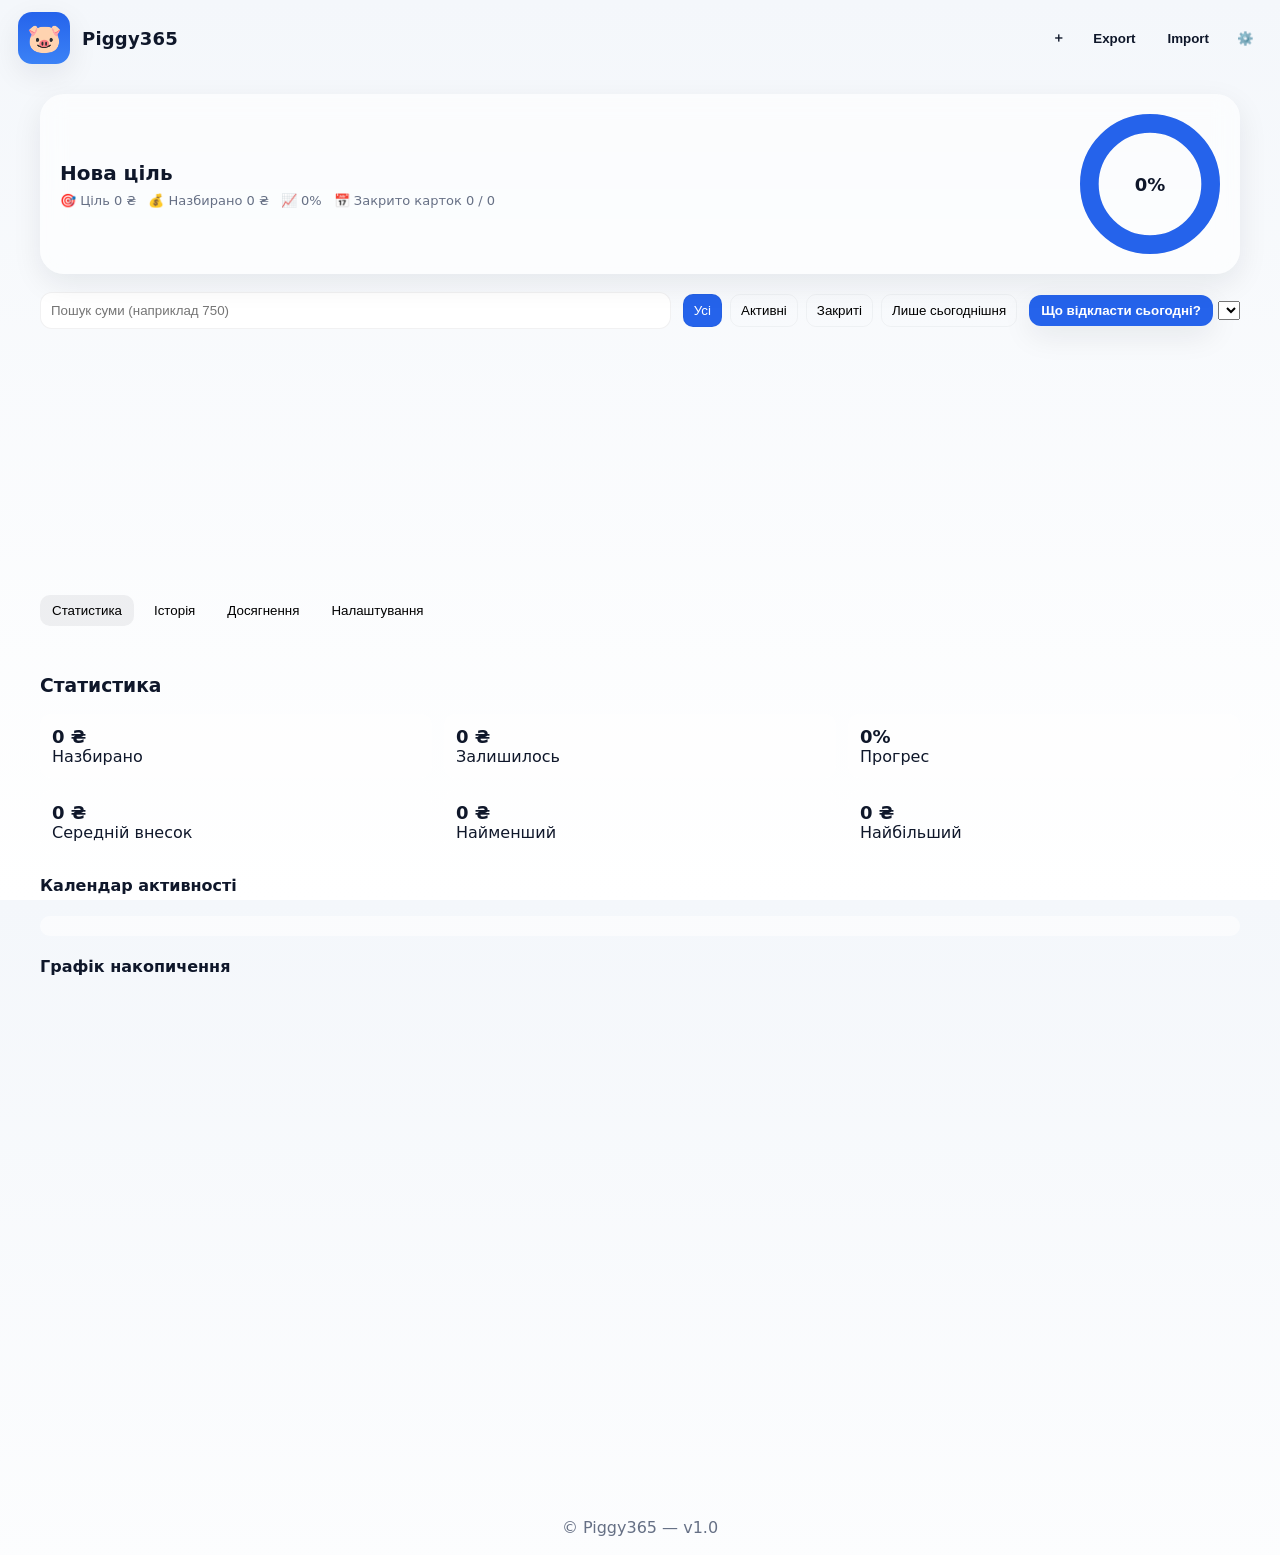
<file: index.html>
<!doctype html>
<html lang="uk">
<head>
  <meta charset="utf-8" />
  <meta name="viewport" content="width=device-width,initial-scale=1,viewport-fit=cover" />
  <meta name="theme-color" content="#2563EB" id="meta-theme-color" />
  <title>Piggy365 — накопичення грошей</title>
  <link rel="icon" href="data:image/svg+xml;utf8,<?xml version='1.0' encoding='utf-8'?><svg xmlns='http://www.w3.org/2000/svg' width='64' height='64' viewBox='0 0 64 64'><rect width='64' height='64' rx='12' fill='%232563EB'/><text x='50%' y='56%' dominant-baseline='middle' text-anchor='middle' font-size='30' font-family='Arial' fill='%23fff'>🐷</text></svg>">
  <meta name="apple-mobile-web-app-capable" content="yes" />
  <meta name="apple-mobile-web-app-title" content="Piggy365" />
  <meta name="apple-mobile-web-app-status-bar-style" content="default" />
  <style>
:root{
  --accent:#2563EB;
  --success:#22C55E;
  --danger:#EF4444;
  --warning:#F59E0B;
  --glass-bg: rgba(255,255,255,0.6);
  --glass-blur: 12px;
  --card-radius:24px;
  --shadow: 0 10px 30px rgba(16,24,40,0.08);
  --gap:20px;
  --text:#0f172a;
  --muted:#667085;
  --bg:linear-gradient(180deg,#f4f7fb 0%, #ffffff 100%);
  --card-height:60px;
}
body.theme-dark{
  --glass-bg: rgba(18,23,31,0.36);
  --text:#e6eef8;
  --muted:#a8b3c9;
  --bg: linear-gradient(180deg,#071126 0%, #071122 100%);
}
*{box-sizing:border-box}
html,body,#app{height:100%}
body{
  margin:0;
  font-family: "SF Pro Display","Inter",system-ui,-apple-system,"Segoe UI",Roboto,"Helvetica Neue",Arial;
  -webkit-font-smoothing:antialiased;
  -moz-osx-font-smoothing:grayscale;
  color:var(--text);
  background:var(--bg);
  padding:env(safe-area-inset-top) 18px env(safe-area-inset-bottom);
  -webkit-tap-highlight-color: transparent;
  -webkit-font-smoothing:antialiased;
}
.app-header{
  display:flex;
  justify-content:space-between;
  align-items:center;
  gap:16px;
  padding:12px 0;
}
.brand{display:flex;gap:12px;align-items:center}
.logo{font-size:28px;width:52px;height:52px;display:flex;align-items:center;justify-content:center;border-radius:14px;background:linear-gradient(180deg,var(--accent),#3b82f6);color:white;box-shadow:var(--shadow)}
.app-header h1{margin:0;font-size:18px;letter-spacing:0.2px}
.controls{display:flex;gap:8px;align-items:center}
.btn{background:transparent;border:none;padding:8px 12px;border-radius:12px;cursor:pointer;color:var(--text);font-weight:600}
.btn.icon{padding:8px}
.btn.primary{background:var(--accent);color:white;box-shadow:var(--shadow)}
.btn.danger{background:rgba(239,68,68,0.08);color:var(--danger)}
.container{max-width:1200px;margin:18px auto;display:flex;flex-direction:column;gap:18px}
.top-card{display:flex;justify-content:space-between;align-items:center;padding:20px;border-radius:var(--card-radius);background:var(--glass-bg);backdrop-filter: blur(var(--glass-blur));box-shadow:var(--shadow)}
.top-left h2{margin:0 0 8px;font-size:20px}
.goal-meta{display:flex;gap:12px;flex-wrap:wrap;color:var(--muted);font-size:13px}
.progress-wrapper{position:relative;width:140px;height:140px}
.progress-ring{width:140px;height:140px}
.ring-bg{fill:none;stroke:rgba(0,0,0,0.06);stroke-width:16}
.ring-fg{fill:none;stroke:var(--accent);stroke-width:16;transition:stroke-dashoffset 600ms cubic-bezier(.2,.9,.2,1)}
.progress-label{position:absolute;inset:0;display:flex;align-items:center;justify-content:center;font-weight:700;font-size:18px}
.subnav{display:flex;gap:12px;align-items:center}
#search-input{flex:1;padding:10px;border-radius:12px;border:1px solid rgba(16,24,40,0.06)}
.filters{display:flex;gap:8px}
.filter{padding:8px 10px;border-radius:10px;border:1px solid rgba(16,24,40,0.04);background:transparent}
.filter.active{background:var(--accent);color:white}
.grid-area{margin-top:12px}
.cards-grid{
  display:grid;
  grid-template-columns: repeat(15, 1fr);
  gap:10px;
  align-items:stretch;
  width:100%;
  min-height:200px;
}
.card{
  background:linear-gradient(180deg,rgba(255,255,255,0.7),rgba(255,255,255,0.5));
  border-radius:16px;
  padding:10px;
  box-shadow:0 4px 10px rgba(2,6,23,0.06);
  display:flex;
  align-items:center;
  justify-content:center;
  height:var(--card-height);
  font-weight:700;
  cursor:pointer;
  user-select:none;
  transform-origin:center;
  transition:transform 220ms cubic-bezier(.2,.9,.2,1), box-shadow 220ms;
  position:relative;
  overflow:hidden;
}
.card.small{height:44px;font-size:13px}
.card.closed{background:linear-gradient(90deg,var(--success),#16a34a);color:white;text-decoration:line-through}
.card .check{position:absolute;right:8px;top:6px;font-size:14px;display:none}
.card.closed .check{display:block}
.card.ripple::after{
  content:"";
  position:absolute;
  border-radius:50%;
  transform:scale(0);
  opacity:0.6;
  pointer-events:none;
  background:rgba(255,255,255,0.5);
  animation:ripple 700ms linear;
}
@keyframes ripple{
  to{transform:scale(5);opacity:0}
}
.tabs{display:flex;gap:8px;margin-top:18px}
.tab{padding:8px 12px;border-radius:10px;border:0;background:transparent;cursor:pointer}
.tab.active{background:rgba(16,24,40,0.06)}
.tab-content{margin-top:12px}
.tab-pane{display:none}
.tab-pane.active{display:block}
.stats-grid{display:grid;grid-template-columns:repeat(3,1fr);gap:12px;margin-top:12px}
.stat{background:var(--glass-bg);padding:12px;border-radius:12px}
.stat-value{font-weight:700;font-size:18px}
.heatmap{display:flex;gap:4px;flex-wrap:wrap;padding:10px;background:var(--glass-bg);border-radius:12px}
.heatmap .day{width:12px;height:12px;border-radius:3px;background:rgba(2,6,23,0.06)}
.heatmap .day.level-1{background:#dbeafe}
.heatmap .day.level-2{background:#93c5fd}
.heatmap .day.level-3{background:#3b82f6}
.heatmap .day.level-4{background:#1e40af}
.history-list{display:flex;flex-direction:column;gap:8px}
.history-item{display:flex;justify-content:space-between;align-items:center;background:var(--glass-bg);padding:10px;border-radius:10px}
.achievements-grid{display:flex;gap:12px;flex-wrap:wrap}
.achievement{background:var(--glass-bg);padding:12px;border-radius:12px;width:150px;text-align:center}
.modal{position:fixed;left:50%;top:50%;transform:translate(-50%,-50%);background:white;padding:18px;border-radius:14px;box-shadow:var(--shadow);z-index:200;min-width:320px}
.modal label{display:flex;flex-direction:column;margin:8px 0}
.modal-actions{display:flex;gap:8px;justify-content:flex-end;margin-top:8px}
@media (max-width:900px){
  .cards-grid{grid-template-columns: repeat(10, 1fr)}
  .progress-wrapper{width:110px;height:110px}
}
@media (max-width:600px){
  .cards-grid{grid-template-columns: repeat(5, 1fr)}
  .top-card{flex-direction:column;align-items:flex-start;gap:12px}
}
.hidden{display:none}
.highlight{outline:4px solid rgba(37,99,235,0.12);transform:scale(1.02)}
  </style>
</head>
<body class="theme-system">
  <div id="app" role="application" aria-label="Piggy365">
    <header class="app-header">
      <div class="brand">
        <div class="logo" aria-hidden>🐷</div>
        <h1>Piggy365</h1>
      </div>
      <div class="controls" role="toolbar" aria-label="Controls">
        <button id="btn-new-goal" class="btn icon" title="Нова скарбничка">＋</button>
        <button id="btn-export" class="btn" title="Експорт JSON">Export</button>
        <button id="btn-import" class="btn" title="Імпорт JSON">Import</button>
        <button id="btn-install" class="btn" hidden title="Встановити додаток">Install</button>
        <button id="btn-settings" class="btn icon" title="Налаштування">⚙️</button>
      </div>
    </header>

    <main class="container">
      <section class="top-card glass" aria-labelledby="goal-name">
        <div class="top-left">
          <h2 id="goal-name">Нова ціль</h2>
          <div class="goal-meta" id="goal-meta">
            <div>🎯 Ціль <span id="goal-target">0 ₴</span></div>
            <div>💰 Назбирано <span id="goal-saved">0 ₴</span></div>
            <div>📈 <span id="goal-percent">0%</span></div>
            <div>📅 Закрито карток <span id="goal-closed-count">0 / 0</span></div>
          </div>
        </div>
        <div class="top-right">
          <div class="progress-wrapper" aria-hidden>
            <svg id="progress-ring" viewBox="0 0 120 120" class="progress-ring" aria-hidden>
              <circle class="ring-bg" cx="60" cy="60" r="52" />
              <circle class="ring-fg" cx="60" cy="60" r="52" stroke-linecap="round" />
            </svg>
            <div class="progress-label">
              <div id="progress-value">0%</div>
            </div>
          </div>
        </div>
      </section>

      <nav class="subnav" aria-label="Search and filters">
        <input id="search-input" placeholder="Пошук суми (наприклад 750)" aria-label="Пошук" />
        <div class="filters" role="tablist" aria-label="Фільтри">
          <button data-filter="all" class="filter active">Усі</button>
          <button data-filter="active" class="filter">Активні</button>
          <button data-filter="closed" class="filter">Закриті</button>
          <button data-filter="today" class="filter">Лише сьогоднішня</button>
        </div>
        <div class="actions">
          <button id="btn-pick-today" class="btn primary">Що відкласти сьогодні?</button>
          <select id="goal-selector" aria-label="Оберіть скарбничку"></select>
        </div>
      </nav>

      <section class="grid-area" aria-label="Сітка карток">
        <div id="cards-grid" class="cards-grid" aria-live="polite" ></div>
      </section>

      <section class="tabs" role="tablist" aria-label="Навігація вкладок">
        <button class="tab active" data-tab="stats" role="tab">Статистика</button>
        <button class="tab" data-tab="history" role="tab">Історія</button>
        <button class="tab" data-tab="achievements" role="tab">Досягнення</button>
        <button class="tab" data-tab="settings" role="tab">Налаштування</button>
      </section>

      <section id="tab-content" class="tab-content" role="region">
        <div id="tab-stats" class="tab-pane active" role="tabpanel">
          <h3>Статистика</h3>
          <div class="stats-grid">
            <div class="stat">
              <div class="stat-value" id="stat-saved">0 ₴</div>
              <div class="stat-label">Назбирано</div>
            </div>
            <div class="stat">
              <div class="stat-value" id="stat-left">0 ₴</div>
              <div class="stat-label">Залишилось</div>
            </div>
            <div class="stat">
              <div class="stat-value" id="stat-percent">0%</div>
              <div class="stat-label">Прогрес</div>
            </div>
            <div class="stat">
              <div class="stat-value" id="stat-avg">0 ₴</div>
              <div class="stat-label">Середній внесок</div>
            </div>
            <div class="stat">
              <div class="stat-value" id="stat-min">0 ₴</div>
              <div class="stat-label">Найменший</div>
            </div>
            <div class="stat">
              <div class="stat-value" id="stat-max">0 ₴</div>
              <div class="stat-label">Найбільший</div>
            </div>
          </div>

          <h4>Календар активності</h4>
          <div id="heatmap" class="heatmap" aria-hidden></div>

          <h4>Графік накопичення</h4>
          <canvas id="chart-savings" height="120" style="width:100%"></canvas>
        </div>

        <div id="tab-history" class="tab-pane" role="tabpanel">
          <h3>Історія внесків</h3>
          <div id="history-list" class="history-list"></div>
        </div>

        <div id="tab-achievements" class="tab-pane" role="tabpanel">
          <h3>Досягнення</h3>
          <div class="achievements-grid" id="achievements-grid"></div>
        </div>

        <div id="tab-settings" class="tab-pane" role="tabpanel">
          <h3>Налаштування</h3>
          <div class="settings">
            <label>Тема:
              <select id="theme-select">
                <option value="system">Системна</option>
                <option value="light">Світла</option>
                <option value="dark">Темна</option>
              </select>
            </label>
            <label>Вібрація:
              <input id="opt-vibrate" type="checkbox" />
            </label>
            <label>Звуки:
              <input id="opt-sounds" type="checkbox" />
            </label>
            <button id="btn-reset" class="btn danger">Скинути прогрес</button>
          </div>
        </div>
      </section>
    </main>

    <footer class="app-footer" style="text-align:center;padding:18px;color:var(--muted)">
      <div>© Piggy365 — v1.0</div>
    </footer>

    <div id="modal-root" aria-hidden="true"></div>

    <template id="modal-new-goal">
      <div class="modal" role="dialog" aria-modal="true">
        <h3>Нова скарбничка</h3>
        <label>Назва <input id="new-name" placeholder="Наприклад 'Авто'"></label>
        <label>Ціль (грн) <input id="new-target" type="number" min="1" value="225000"></label>
        <label>Днів <input id="new-days" type="number" min="1" value="365"></label>
        <label>Мінімальний внесок (грн) <input id="new-min" type="number" min="50" step="50" value="300"></label>
        <label>Максимальний внесок (грн) <input id="new-max" type="number" min="50" step="50" value="1200"></label>
        <div class="modal-actions">
          <button id="create-goal" class="btn primary">Створити</button>
          <button id="cancel-create" class="btn">Скасувати</button>
        </div>
      </div>
    </template>
  </div>

  <script type="module">
/* Single-file Piggy365 - all modules combined */
const STORAGE_KEY = 'piggy365_v1';

/* Utilities */
function _id(prefix='id_'){ return prefix + Math.random().toString(36).slice(2,10); }
function numberWithSpaces(x){ return x.toString().replace(/\B(?=(\d{3})+(?!\d))/g," "); }
function formatCurrency(n){ return `${numberWithSpaces(n)} ₴`; }
function clamp(n, a, b) { return Math.max(a, Math.min(b, n)); }
function shuffle(arr){ for (let i=arr.length-1;i>0;i--){ const j=Math.floor(Math.random()*(i+1)); [arr[i],arr[j]]=[arr[j],arr[i]] } return arr; }

/* Generator: rounds to unit, ensures exact sum, tries to diversify */
function generateRoundedDistribution({ target, days, min, max, unit = 50, maxRetries = 12 }) {
  const TU = Math.round(target / unit);
  const minU = Math.round(min / unit);
  const maxU = Math.round(max / unit);
  const N = days;

  if (minU * N > TU || maxU * N < TU) {
    throw new Error('Impossible constraints: adjust min/max/target/days');
  }

  let attempt = 0;
  while (attempt < maxRetries) {
    const parts = _randomPartition(TU - N * minU, N, maxU - minU);
    const valuesU = parts.map(x => x + minU);
    _diversify(valuesU, maxU);
    const amounts = valuesU.map(u => u * unit);
    const s = amounts.reduce((a,b)=>a+b,0);
    if (s === target) { shuffle(amounts); return amounts; }
    const diff = (target - s) / unit;
    if (diff !== 0 && Math.abs(diff) <= 10) {
      try {
        const repaired = _repair(amounts.map(a=>a/unit), diff, minU, maxU);
        const final = repaired.map(u => u*unit);
        if (final.reduce((a,b)=>a+b,0) === target) { shuffle(final); return final; }
      } catch(e){}
    }
    attempt++;
  }
  throw new Error('Failed to generate distribution');
}

function _randomPartition(remaining, n, maxInc) {
  const res = new Array(n).fill(0);
  let rem = remaining;
  for (let i = 0; i < n; i++) {
    const slotsLeft = n - i - 1;
    const maxForThis = Math.min(maxInc, rem);
    const minForThis = Math.max(0, rem - slotsLeft * maxInc);
    const v = (minForThis >= maxForThis) ? minForThis : Math.floor(Math.random() * (maxForThis - minForThis + 1)) + minForThis;
    res[i] = v;
    rem -= v;
  }
  shuffle(res);
  return res;
}

function _diversify(arrU, maxU){
  const freq = new Map();
  for (let v of arrU) freq.set(v,(freq.get(v)||0)+1);
  for (const [val,count] of freq.entries()){
    if (count>1){
      let need=count-1;
      for (let i=0;i<arrU.length && need>0;i++){
        if (arrU[i]===val){
          const dir = Math.random()>0.5?1:-1;
          const cand = arrU[i]+dir;
          if (cand>=0 && cand<=maxU){ arrU[i]=cand; need--; }
        }
      }
    }
  }
  shuffle(arrU);
}

function _repair(arrU, diff, minU, maxU){
  const res = arrU.slice();
  let remaining = diff;
  const n = res.length;
  let attempts=0;
  while (remaining!==0 && attempts < n*8){
    const idx = Math.floor(Math.random()*n);
    if (remaining>0){
      if (res[idx] < maxU) { res[idx]++; remaining--; }
    } else {
      if (res[idx] > minU) { res[idx]--; remaining++; }
    }
    attempts++;
  }
  if (remaining!==0) throw new Error('Repair failed');
  return res;
}

/* Animations & UI effects */
function rippleEffect(el){
  el.classList.add('ripple');
  setTimeout(()=>el.classList.remove('ripple'),700);
  if (navigator.vibrate) navigator.vibrate(8);
}
function flipAnimation(el){
  el.animate([
    { transform: 'rotateX(0deg) scale(1)' },
    { transform: 'rotateX(90deg) scale(0.96)' },
    { transform: 'rotateX(0deg) scale(1)' }
  ], { duration:420, easing:'cubic-bezier(.2,.9,.2,1)' });
}
function animateProgressRing(svgEl, percent){
  const fg = svgEl.querySelector('.ring-fg');
  const r = fg.r.baseVal.value;
  const c = 2 * Math.PI * r;
  fg.style.strokeDasharray = `${c} ${c}`;
  const offset = c - (percent / 100) * c;
  fg.style.strokeDashoffset = offset;
  const label = document.getElementById('progress-value');
  if (label) label.textContent = `${Math.round(percent)}%`;
}
function confettiBurst(container=document.body, count=60, color='var(--success)'){
  for (let i=0;i<count;i++){
    const el = document.createElement('div');
    el.style.position='fixed';
    el.style.left=`${50 + (Math.random()*80 - 40)}%`;
    el.style.top=`${30 + Math.random()*20}%`;
    el.style.width='8px';
    el.style.height='12px';_
</file>
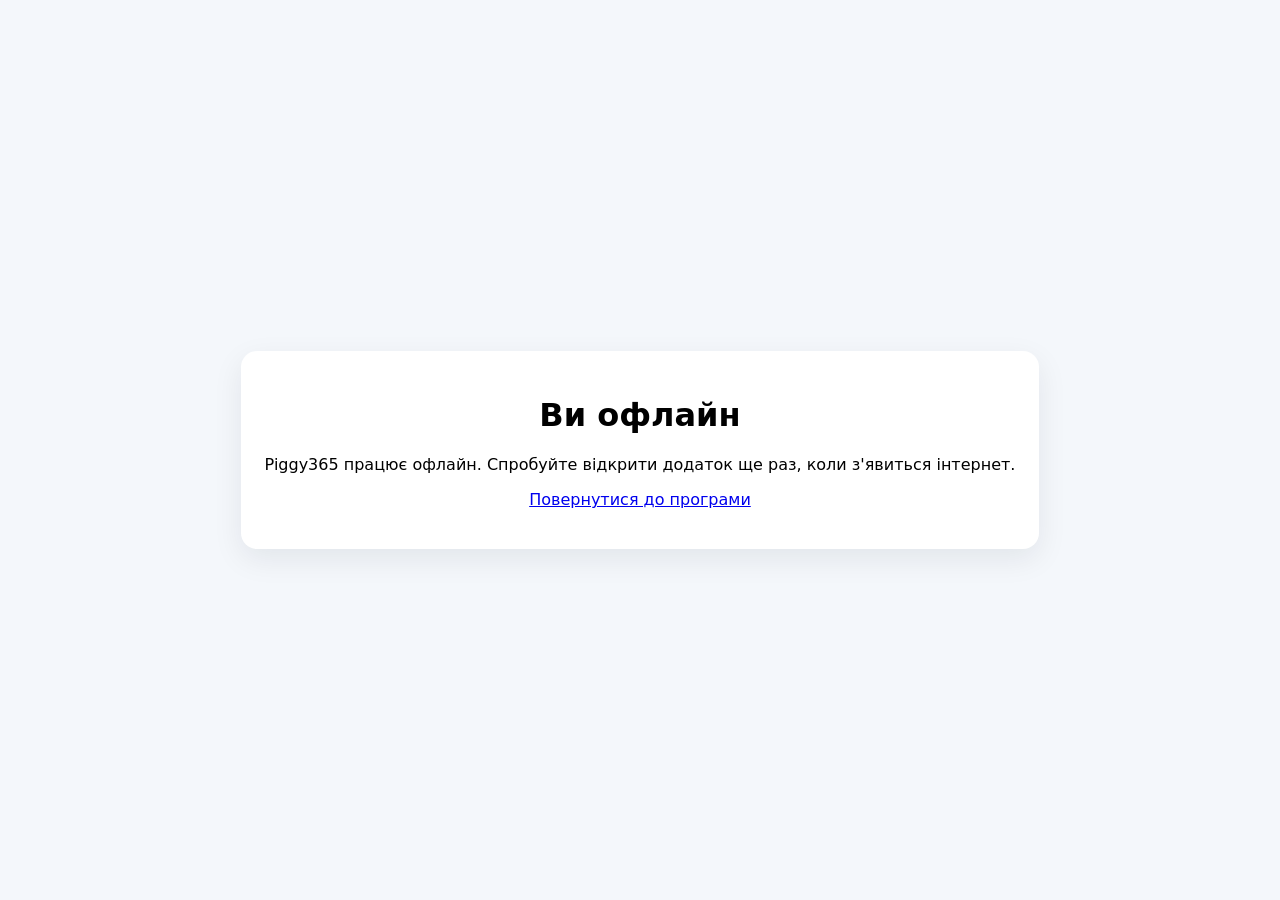
<file: offline.html>
<!doctype html>
<html>
<head>
  <meta charset="utf-8" />
  <title>Piggy365 — Offline</title>
  <meta name="viewport" content="width=device-width,initial-scale=1" />
  <style>
    body{font-family:system-ui,Arial;background:#f4f7fb;display:flex;align-items:center;justify-content:center;height:100vh;margin:0}
    .card{background:white;padding:24px;border-radius:16px;box-shadow:0 10px 30px rgba(16,24,40,0.08);text-align:center}
  </style>
</head>
<body>
  <div class="card">
    <h1>Ви офлайн</h1>
    <p>Piggy365 працює офлайн. Спробуйте відкрити додаток ще раз, коли з'явиться інтернет.</p>
    <p><a href="./">Повернутися до програми</a></p>
  </div>
</body>
</html>
</file>
